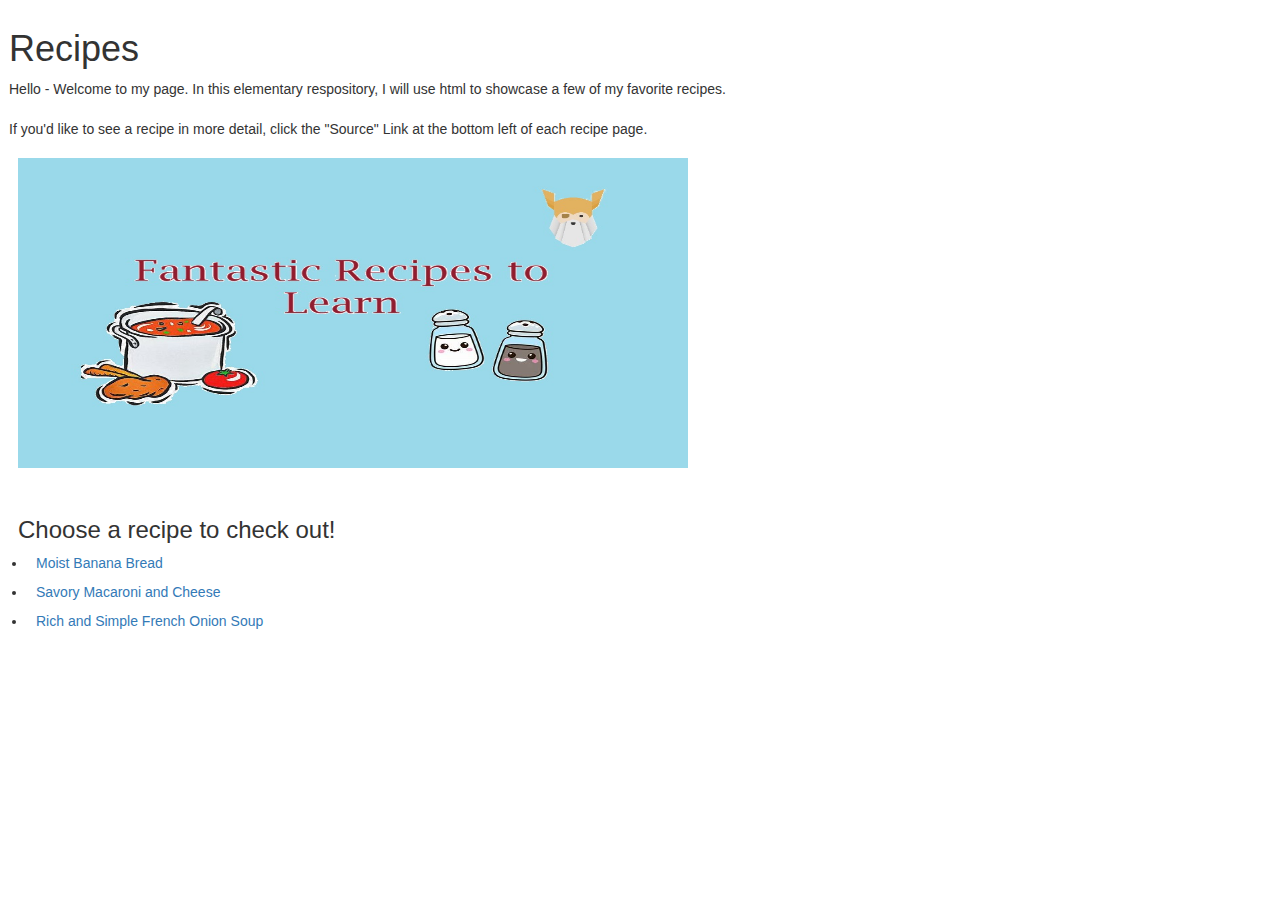
<file: index.html>
<!DOCTYPE html>
<html lang="en">
<head>
    <meta charset="UTF-8">
    <meta name="viewport" content="width=device-width, initial-scale=1.0">
    <link rel="stylesheet" href="style.css">
    <!-- Latest compiled and minified CSS -->
    <link rel="stylesheet" href="https://maxcdn.bootstrapcdn.com/bootstrap/3.4.1/css/bootstrap.min.css">

    <!-- jQuery library -->
    <script src="https://ajax.googleapis.com/ajax/libs/jquery/3.7.1/jquery.min.js"></script>

    <!-- Latest compiled JavaScript -->
    <script src="https://maxcdn.bootstrapcdn.com/bootstrap/3.4.1/js/bootstrap.min.js"></script>
    <title>Home: Recipe List</title>
</head>

<body>

    <h1>Recipes</h1>
    <p>Hello - Welcome to my page.  In this elementary respository, I will use html to showcase a few of my favorite recipes.<br />
    <br /> If you'd like to see a recipe in more detail, click the "Source" Link at the bottom left of each recipe page.</p>
    
    <img src="Img/Recipes.jpg" alt="home page art"
    height="310" width="670"> <br><br/>
    
    <h3>Choose a recipe to check out!</h3>
    <ul>
        <li><a href="recipes/banana_bread.html">Moist Banana Bread</a></li>
        <li><a href="recipes/mac_cheese.html"> Savory Macaroni and Cheese</a></li>
        <li><a Href="recipes/french_onion.html">Rich and Simple French Onion Soup</a></li>
     </ul>
    
    
    
</body>
</html>
</file>
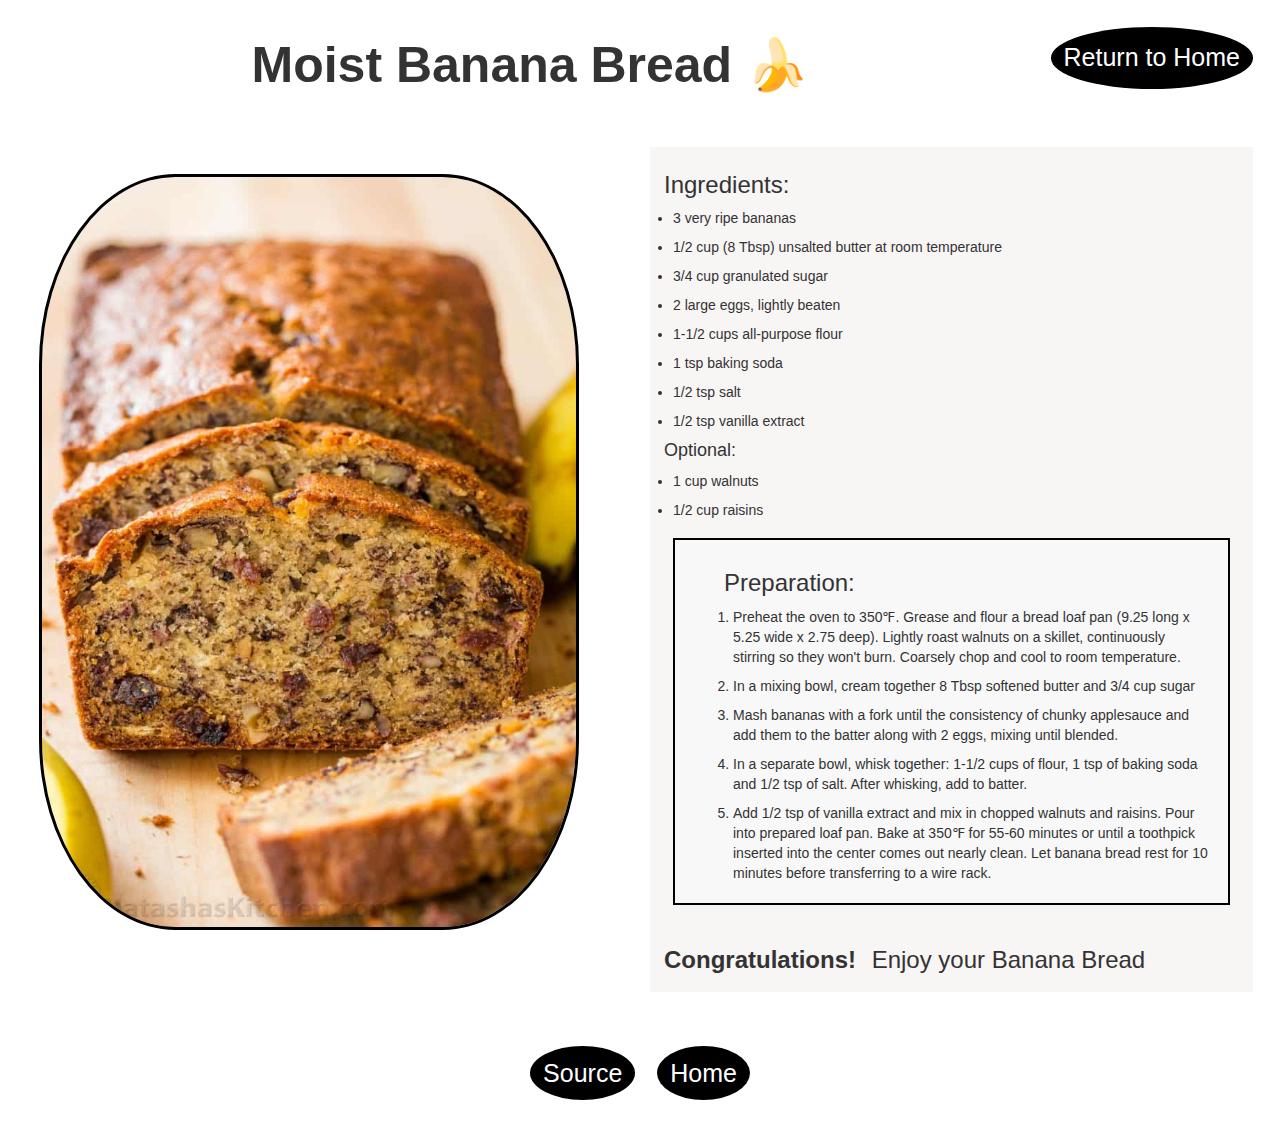
<file: recipes/banana_bread.html>
<!DOCTYPE html>
<html lang="en">
<head>
    <meta charset="UTF-8">
    <meta name="viewport" content="width=device-width, initial-scale=1.0">
    <link rel="stylesheet" href="../style.css">
    <!-- Latest compiled and minified CSS -->
    <link rel="stylesheet" href="https://maxcdn.bootstrapcdn.com/bootstrap/3.4.1/css/bootstrap.min.css">

    <!-- jQuery library -->
    <script src="https://ajax.googleapis.com/ajax/libs/jquery/3.7.1/jquery.min.js"></script>

    <!-- Latest compiled JavaScript -->
    <script src="https://maxcdn.bootstrapcdn.com/bootstrap/3.4.1/js/bootstrap.min.js"></script>
    <title>Moist Banana Bread</title>
</head>

<body>
   
    <div class="header_bb">
        <a href="../index.html">Return to Home</a>
        <h1>Moist Banana Bread &#127820; </h1> 
    </div>

    
    <div class="row_bb">
        <div class="column_bb">
        <img src="../Img/bbread.jpg" alt="A picture of banana bread"> </div>
     
     <div class="column_bb baba_b">
       
       <h3>Ingredients:</h3>
            <ul>
                <li>3 very ripe bananas</li>
                <li>1/2 cup (8 Tbsp) unsalted butter at room temperature</li>
                <li>3/4 cup granulated sugar</li>
                <li>2 large eggs, lightly beaten</li>
                <li>1-1/2 cups all-purpose flour</li>
                <li>1 tsp baking soda</li>
                <li>1/2 tsp salt</li>
                <li>1/2 tsp vanilla extract</li>
            </ul>
            <h4>Optional:</h4>
            <ul>
                <li>1 cup walnuts</li>
                <li>1/2 cup raisins</li>
            </ul>
         
       <div class="baba_a">   
        <h3>Preparation: </h3>
        <ol>
            <li>Preheat the oven to 350&#8457. Grease and flour a bread loaf pan (9.25 long x 5.25
                wide x 2.75 deep).  Lightly roast walnuts on a skillet, continuously stirring so they 
                won't burn.  Coarsely chop and cool to room temperature.
            </li>
            <li>In a mixing bowl, cream together 8 Tbsp softened butter and 3/4 cup sugar</li>
            <li>Mash bananas with a fork until the consistency of chunky applesauce and add
                them to the batter along with 2 eggs, mixing until blended.
            </li>
            <li>In a separate bowl, whisk together: 1-1/2 cups of flour, 1 tsp of baking soda
                and 1/2 tsp of salt.  After whisking, add to batter.
            </li>
            <li>Add 1/2 tsp of vanilla extract and mix in chopped walnuts and raisins.  Pour into
                prepared loaf pan.  Bake at 350&#8457 for 55-60 minutes or until a toothpick inserted 
                into the center comes out nearly clean.  Let banana bread rest for 10 minutes before
                transferring to a wire rack.
            </li>
        </ol>
        </div>  
        <br>
        
        <p><strong>Congratulations!</strong> Enjoy your Banana Bread</p>
        
        </div>
    </div>
   
    <div class="footer_bb">
        <a href="https://natashaskitchen.com/banana-bread-recipe-video/">Source</a>
    
        <a href="../index.html">Home</a>
    </div>
    
  


</body>
</html>
</file>
<file: style.css>
* {
    box-sizing:border-box;
    margin: 9px 9px;
    padding: 0;
}
   



.header_bb{
    background-color: white;
    overflow:hidden;
    margin-bottom:35px;
}

.header_bb h1{
    text-align:center;
    font:black;
    font-weight: 900;
    font-size: 50px;
    }

.header_bb a{
  float:right;
  color:white;
  font-family: 'Franklin Gothic Medium', 'Arial Narrow', Arial, sans-serif;
  font-size: 25px;
  background-color: black;
  padding:13px 13px;
  border-radius: 75%;
}

.row_bb{
    display:flex;

}

.column_bb{
    flex:50%;
    padding:5px;
    margin-left:10px;
   
}

.column_bb img{
    border-radius: 25%;
    height:750px;
    width:90%;
    outline:black solid 3px;
    margin-top:25px;
   
}

.baba_b{
   
    background-color:rgb(248, 245, 245);
    

}


.baba_a{
    background-color:rgba(247, 247, 247, 0.918);
    margin: 20px;
    outline:black solid 2px;
    list-style-position:outside;
    padding-left:40px;
    padding-top: 10px;
    padding-bottom: 10px
    
}

.row_bb p{
    font-size: x-large;
   
}

.footer_bb{
    text-align: center;
    padding:30px 30px;
    margin-top: 25px;
}

.footer_bb a{
    color:white;
    font-family: 'Franklin Gothic Medium', 'Arial Narrow', Arial, sans-serif;
    font-size: 25px;
    background-color: black;
    padding:13px 13px;
    border-radius: 75%;
}

.color_bb{
    background-color:rgb(252, 252, 209);
}
</file>
